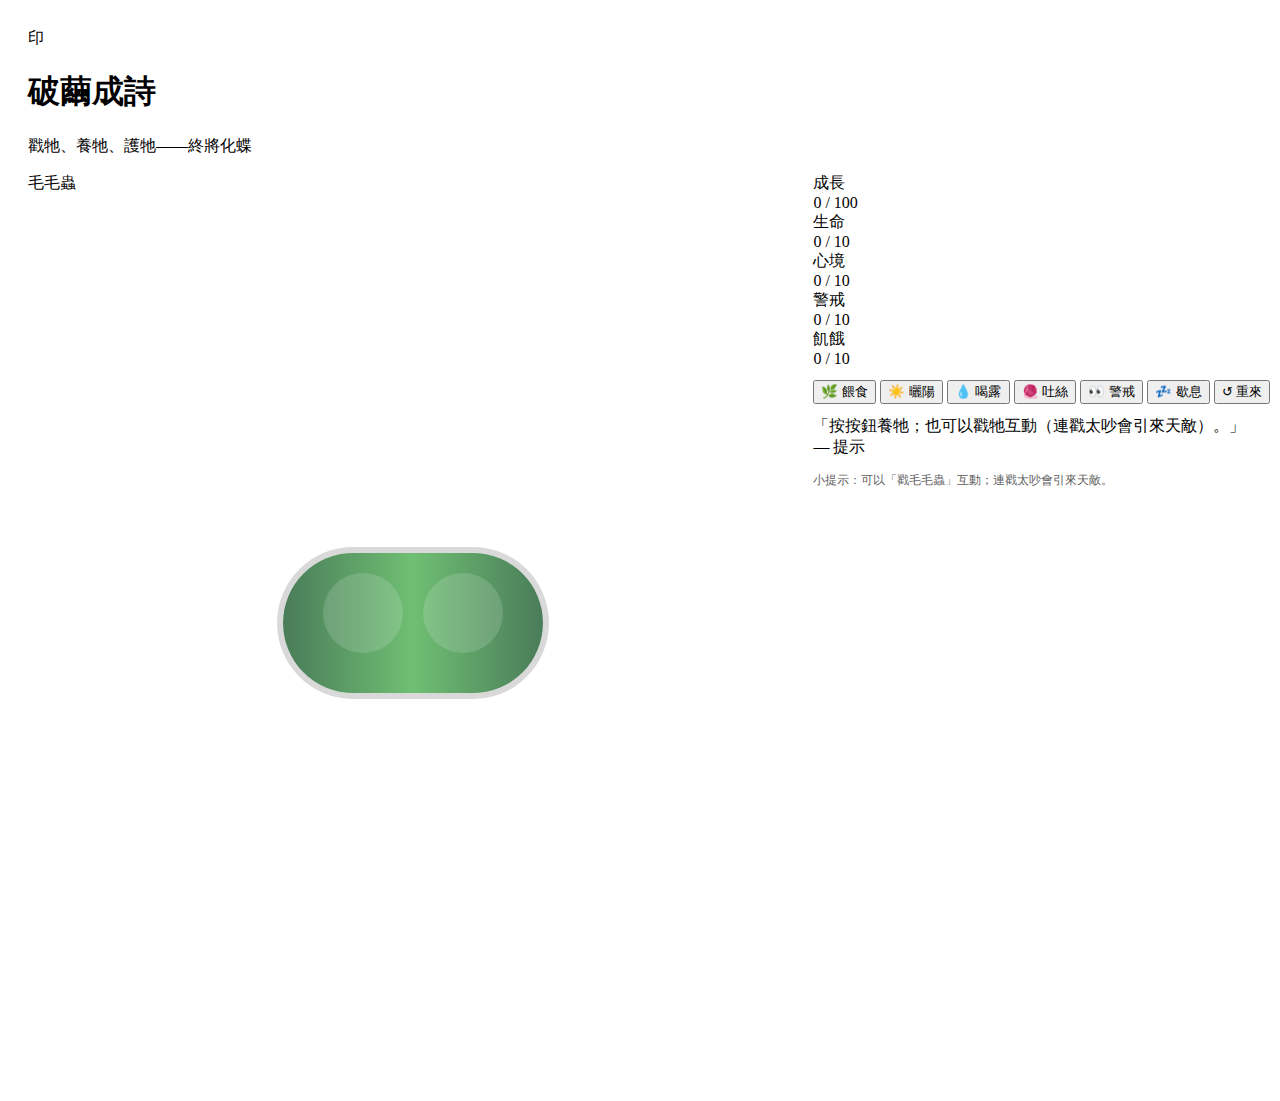
<file: index.html>
<!doctype html>
<html lang="zh-Hant">
<head>
  <meta charset="utf-8" />
  <meta name="viewport" content="width=device-width,initial-scale=1" />
  <title>破繭成詩｜水墨養成</title>
  <link rel="stylesheet" href="style.css" />
</head>
<body>
  <main class="frame">
    <header class="title">
      <div class="seal">印</div>
      <h1>破繭成詩</h1>
      <p class="subtitle">戳牠、養牠、護牠——終將化蝶</p>
    </header>

    <section class="panel full">
      <div class="game">
        <div class="scene">
          <div id="stageBadge" class="badge">毛毛蟲</div>

          <!-- 可戳的主角 -->
          <div id="creature" class="creature caterpillar cat-leaf" aria-label="creature"></div>

          <!-- 特效層 -->
          <div id="fxLayer" class="fxLayer"></div>

          <div class="inkwash"></div>
        </div>

        <div class="side">
          <div class="stats">
            <div class="stat">
              <div class="label">成長</div>
              <div class="bar"><div id="growthBar" class="fill"></div></div>
              <div id="growthText" class="value">0 / 100</div>
            </div>

            <div class="stat">
              <div class="label">生命</div>
              <div class="bar thin"><div id="hpBar" class="fill"></div></div>
              <div id="hpText" class="value">0 / 10</div>
            </div>

            <div class="stat">
              <div class="label">心境</div>
              <div class="bar thin"><div id="moodBar" class="fill"></div></div>
              <div id="moodText" class="value">0 / 10</div>
            </div>

            <div class="stat">
              <div class="label">警戒</div>
              <div class="bar thin"><div id="guardBar" class="fill"></div></div>
              <div id="guardText" class="value">0 / 10</div>
            </div>

            <div class="stat">
              <div class="label">飢餓</div>
              <div class="bar thin"><div id="hungerBar" class="fill"></div></div>
              <div id="hungerText" class="value">0 / 10</div>
            </div>
          </div>

          <div class="actions">
            <button class="btn" id="btnFeed">🌿 餵食</button>
            <button class="btn" id="btnSun">☀️ 曬陽</button>
            <button class="btn" id="btnDew">💧 喝露</button>
            <button class="btn" id="btnSilk">🧶 吐絲</button>
            <button class="btn" id="btnGuard">👀 警戒</button>
            <button class="btn" id="btnRest">💤 歇息</button>
            <button class="btn ghost" id="btnReset">↺ 重來</button>
          </div>

          <!-- 詩詞短卡 -->
          <div id="toast" class="toast" role="status" aria-live="polite"></div>
          <div class="hint">小提示：可以「戳毛毛蟲」互動；連戳太吵會引來天敵。</div>
        </div>
      </div>

      <!-- 進化大卡 -->
      <div id="modal" class="modal hidden" aria-hidden="true">
        <div class="modalCard">
          <div class="modalHeader">
            <span id="modalTitle" class="modalTitle">進化</span>
            <button id="modalClose" class="close">✕</button>
          </div>
          <div id="modalPoem" class="modalPoem"></div>
          <div id="modalAuthor" class="modalAuthor"></div>
          <div class="modalHint">（關閉後繼續養成）</div>
        </div>
      </div>

      <!-- 天敵事件卡 -->
      <div id="enemy" class="enemy hidden" aria-hidden="true">
        <div class="enemyCard">
          <h2 id="enemyTitle">天敵來襲</h2>
          <p id="enemyDesc">……</p>
          <div class="enemyBtns">
            <button class="btn" id="btnHide">🍃 躲葉背</button>
            <button class="btn" id="btnScare">🧶 吐絲嚇退</button>
            <button class="btn" id="btnRun">💨 快跑</button>
          </div>
          <div class="enemyTip">（選一個反應，成功會有獎勵）</div>
        </div>
      </div>

      <!-- 結局 -->
      <div id="ending" class="ending hidden" aria-hidden="true">
        <div class="endingCard">
          <h2 id="endingTitle">結局</h2>
          <div id="endingPoem" class="endingPoem"></div>
          <div id="endingBreed" class="endingBreed"></div>
          <div class="endingTools">
            <button class="btn" id="btnCopy">複製結局文字</button>
            <button class="btn ghost" id="btnBack">回到封面</button>
          </div>
        </div>
      </div>
    </section>
  </main>

  <script src="game.js" defer></script>
</body>
</html>
</file>
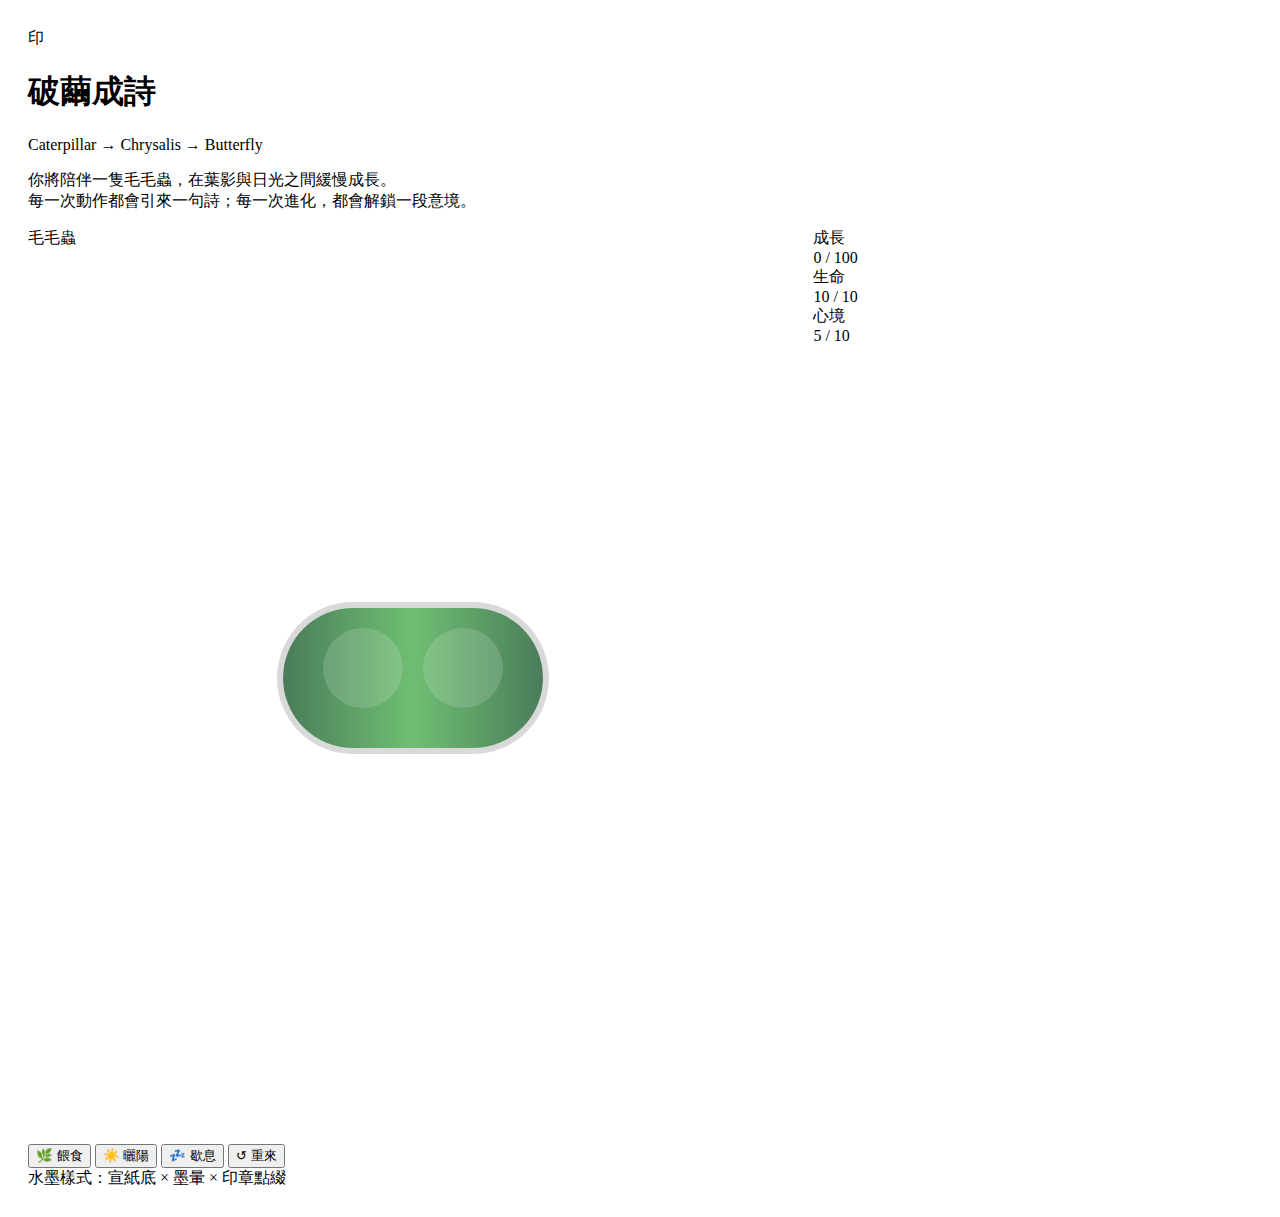
<file: abc.html>
<!doctype html>
<html lang="zh-Hant">
<head>
  <meta charset="utf-8" />
  <meta name="viewport" content="width=device-width,initial-scale=1" />
  <title>破繭成詩｜水墨養成</title>
  <link rel="stylesheet" href="style.css" />
</head>
<body>
  <main class="frame">
    <header class="title">
      <div class="seal">印</div>
      <h1>破繭成詩</h1>
      <p class="subtitle">Caterpillar → Chrysalis → Butterfly</p>
    </header>

    <section class="panel">
      <p class="intro">
        你將陪伴一隻毛毛蟲，在葉影與日光之間緩慢成長。<br/>
        每一次動作都會引來一句詩；每一次進化，都會解鎖一段意境。
      </p>

      <div class="game">
        <div class="scene">
          <div id="stageBadge" class="badge">毛毛蟲</div>
          <div id="creature" class="creature caterpillar" aria-label="creature"></div>
          <div class="inkwash"></div>
        </div>

        <div class="stats">
          <div class="stat">
            <div class="label">成長</div>
            <div class="bar"><div id="growthBar" class="fill"></div></div>
            <div id="growthText" class="value">0 / 100</div>
          </div>

          <div class="stat">
            <div class="label">生命</div>
            <div class="bar thin"><div id="hpBar" class="fill"></div></div>
            <div id="hpText" class="value">10 / 10</div>
          </div>

          <div class="stat">
            <div class="label">心境</div>
            <div class="bar thin"><div id="moodBar" class="fill"></div></div>
            <div id="moodText" class="value">5 / 10</div>
          </div>
        </div>

        <div class="actions">
          <button class="btn" id="btnFeed">🌿 餵食</button>
          <button class="btn" id="btnSun">☀️ 曬陽</button>
          <button class="btn" id="btnRest">💤 歇息</button>
          <button class="btn ghost" id="btnReset">↺ 重來</button>
        </div>

        <!-- 方式2：按鈕觸發詩句（短卡） -->
        <div id="toast" class="toast" role="status" aria-live="polite"></div>

        <!-- 方式1：進化解鎖詩句（大卡） -->
        <div id="modal" class="modal hidden" aria-hidden="true">
          <div class="modalCard">
            <div class="modalHeader">
              <span id="modalTitle" class="modalTitle">進化</span>
              <button id="modalClose" class="close">✕</button>
            </div>
            <div id="modalPoem" class="modalPoem"></div>
            <div id="modalAuthor" class="modalAuthor"></div>
            <div class="modalHint">（點右上角關閉，繼續養成）</div>
          </div>
        </div>

        <!-- 方式3：結局 -->
        <div id="ending" class="ending hidden" aria-hidden="true">
          <div class="endingCard">
            <h2 id="endingTitle">結局</h2>
            <div id="endingPoem" class="endingPoem"></div>
            <div class="endingTools">
              <button class="btn" id="btnCopy">複製結局文字</button>
              <button class="btn ghost" id="btnBack">回到封面</button>
            </div>
          </div>
        </div>
      </div>

      <footer class="footnote">
        <span>水墨樣式：宣紙底 × 墨暈 × 印章點綴</span>
      </footer>
    </section>
  </main>

  <script src="game.js"></script>
</body>
</html>
</file>
<file: style.css>
/* ===== 全螢幕版面 ===== */
body{ display:block; }
.frame{ width:100vw; min-height:100vh; padding:20px; }
.panel.full{ min-height:calc(100vh - 80px); }
.game{
  display:grid;
  grid-template-columns: 1.4fr .9fr;
  gap:16px;
  align-items:stretch;
}
.scene{ height: min(76vh, 720px); }
.side{ display:flex; flex-direction:column; gap:12px; }
.hint{ font-size:12px; opacity:.65; margin-top:2px; font-family: ui-sans-serif, system-ui, -apple-system, "Noto Sans TC", sans-serif; }

@media (max-width: 900px){
  .game{ grid-template-columns: 1fr; }
  .scene{ height: min(60vh, 560px); }
}

/* ===== 特效層 ===== */
.fxLayer{ position:absolute; inset:0; pointer-events:none; overflow:hidden; z-index:4; }

.particle{
  position:absolute;
  left:50%; top:60%;
  transform:translate(-50%,-50%);
  opacity:.9;
  animation: fly 900ms ease-out forwards;
  filter: drop-shadow(0 8px 10px rgba(0,0,0,.12));
}
@keyframes fly{
  from{ transform:translate(-50%,-50%) scale(1); opacity:1; }
  to  { transform:translate(calc(-50% + var(--dx)), calc(-50% + var(--dy))) scale(.9); opacity:0; }
}
.p-leaf{ width:16px; height:10px; border-radius: 12px 12px 12px 0; background:rgba(0,0,0,.55); transform:rotate(20deg); }
.p-sun{ width:14px; height:14px; border-radius:50%; background:rgba(0,0,0,.45); box-shadow:0 0 0 7px rgba(0,0,0,.08); }
.p-dew{ width:10px; height:14px; border-radius: 50% 50% 55% 55%; background:rgba(0,0,0,.35); }
.p-ink{ width:10px; height:10px; border-radius:50%; background:rgba(0,0,0,.35); }

/* ===== 戳毛毛蟲互動動畫 ===== */
.creature{ cursor:pointer; }
.poke{ animation: pokeWiggle 260ms ease-in-out 1; }
@keyframes pokeWiggle{
  0%{ transform:translate(-50%,-50%) scale(1); }
  30%{ transform:translate(-50%,-52%) scale(1.04) rotate(-2deg); }
  60%{ transform:translate(-50%,-48%) scale(0.98) rotate(2deg); }
  100%{ transform:translate(-50%,-50%) scale(1); }
}

/* ===== 毛毛蟲花紋（用水墨紋理，不用彩色也能有差異）===== */
.cat-leaf{ background-image:
  radial-gradient(circle at 32% 55%, rgba(0,0,0,.70) 0 16px, transparent 17px),
  radial-gradient(circle at 46% 55%, rgba(0,0,0,.68) 0 18px, transparent 19px),
  radial-gradient(circle at 60% 55%, rgba(0,0,0,.66) 0 20px, transparent 21px),
  radial-gradient(circle at 74% 55%, rgba(0,0,0,.62) 0 22px, transparent 23px),
  radial-gradient(circle at 86% 52%, rgba(0,0,0,.60) 0 12px, transparent 13px),
  repeating-linear-gradient(45deg, rgba(0,0,0,.10) 0 4px, transparent 4px 9px);
}
.cat-sun{ filter: drop-shadow(0 12px 18px rgba(0,0,0,.14)); opacity:.98; }
.cat-ink{ opacity:.88; }
.cat-spot{ background-image:
  radial-gradient(circle at 32% 55%, rgba(0,0,0,.70) 0 16px, transparent 17px),
  radial-gradient(circle at 46% 55%, rgba(0,0,0,.68) 0 18px, transparent 19px),
  radial-gradient(circle at 60% 55%, rgba(0,0,0,.66) 0 20px, transparent 21px),
  radial-gradient(circle at 74% 55%, rgba(0,0,0,.62) 0 22px, transparent 23px),
  radial-gradient(circle at 86% 52%, rgba(0,0,0,.60) 0 12px, transparent 13px),
  radial-gradient(circle at 40% 40%, rgba(0,0,0,.12) 0 10px, transparent 11px),
  radial-gradient(circle at 62% 62%, rgba(0,0,0,.12) 0 9px, transparent 10px);
}

/* ===== 蝴蝶品種（同樣用紋理區分）===== */
.bfly-leaf{ opacity:1; }
.bfly-sun{ filter: drop-shadow(0 14px 20px rgba(0,0,0,.18)); }
.bfly-ink{ opacity:.85; }
.bfly-spot{ opacity:.92; }

/* ===== 天敵事件卡 ===== */
.enemy{
  position:fixed; inset:0;
  background: rgba(0,0,0,.42);
  display:grid; place-items:center;
  padding:20px;
  z-index:55;
}
.enemyCard{
  width:min(720px, 92vw);
  border-radius:18px;
  border:1px solid rgba(255,255,255,.35);
  background: linear-gradient(180deg, rgba(246,241,230,.95), rgba(239,230,214,.92));
  box-shadow: 0 20px 60px rgba(0,0,0,.28);
  padding:18px;
}
.enemyBtns{ display:flex; gap:10px; flex-wrap:wrap; margin-top:10px; }
.enemyTip{ margin-top:10px; font-size:12px; opacity:.65; font-family: ui-sans-serif, system-ui, -apple-system, "Noto Sans TC", sans-serif; }

/* 結局品種顯示 */
.endingBreed{ opacity:.8; margin-top:6px; font-family: ui-sans-serif, system-ui, -apple-system, "Noto Sans TC", sans-serif; }
.hidden { display: none !important; }

.scene { position: relative; }
.creature { position: absolute; z-index: 30; pointer-events: auto; }
.fxLayer { pointer-events: none; z-index: 40; }
.inkwash { z-index: 1; pointer-events: none; }
/* ===== 保命版：強制畫出毛毛蟲 ===== */

.scene {
  position: relative;
  min-height: 100vh;
}

.creature {
  position: absolute;
  left: 50%;
  top: 50%;
  transform: translate(-50%, -50%);

  width: 260px;
  height: 140px;

  background: linear-gradient(
    to right,
    #4a7c59,
    #6fbf73,
    #4a7c59
  );

  border-radius: 80px;
  box-shadow: 0 0 0 6px rgba(0,0,0,0.15);

  z-index: 30;
  cursor: pointer;
}

/* 毛毛蟲節點（一節一節的感覺） */
.creature::before,
.creature::after {
  content: "";
  position: absolute;
  top: 20px;
  width: 80px;
  height: 80px;
  background: rgba(255,255,255,0.15);
  border-radius: 50%;
}

.creature::before { left: 40px; }
.creature::after  { right: 40px; }

/* 進化階段（先保底） */
.caterpillar { }
.chrysalis {
  width: 140px;
  height: 220px;
  border-radius: 70px;
  background: #6b5b4b;
}
.butterfly {
  width: 220px;
  height: 160px;
  background: radial-gradient(circle at center, #f2d16b, #d18b47);
  border-radius: 20px;
}
</file>
